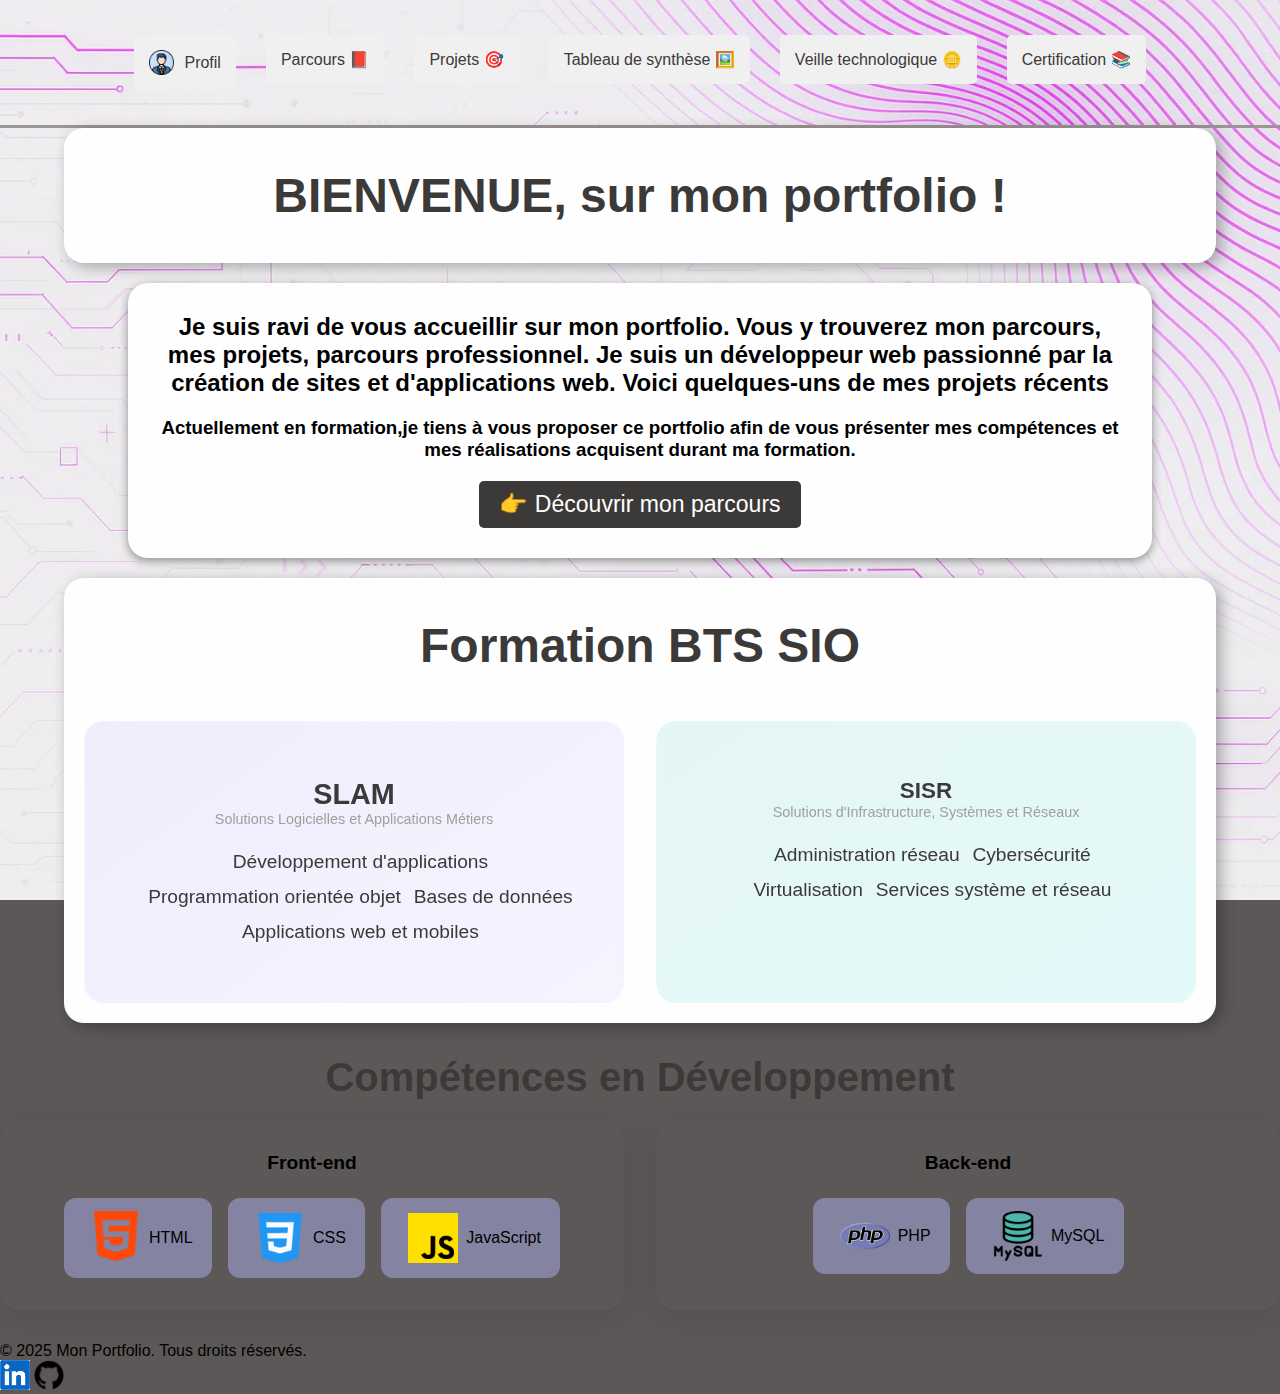
<file: index.html>
<!DOCTYPE html>
<html lang="fr">

<head>
    <meta charset="UTF-8">
    <meta name="viewport" content="width=device-width, initial-scale=1.0">
    <title>Portfolio</title>
    <link rel="stylesheet" href="../css/style.css">

    <header>
        <nav>
            <ul>
                <li><a href="./index.html" class="a-navigation">
                <img src="./image/profil.png" width="25px" class="img-nav"> Profil </a></li>
                
                <li><a href="./page/parcours.html" class="a-navigation">Parcours 📕</a></li>
                <li><a href="./page/projets.html" class="a-navigation">Projets 🎯</a></li>
                <li><a href="./page/E5.html" class="a-navigation">Tableau de synthèse 🖼️</a></li>
                <li><a href="./page/veille.html" class="a-navigation">Veille technologique 🪙</a></li>
                <li><a href="./page/certifications.html" class="a-navigation">Certification 📚</a></li>
            </ul>
        </nav>

    </header>

    <p id="barre"></p>
</head>

<body>
    <div class="BTS-title">
        <h1>BIENVENUE, sur mon portfolio !</h1>
    </div>
    
    <div class="BTS-container">
        <div class="BTS-box">
            <h2>Je suis ravi de vous accueillir sur mon portfolio. Vous y trouverez mon parcours, mes projets, parcours
                professionnel. Je suis un développeur web passionné par la création de sites et d'applications web.
                Voici quelques-uns de mes projets récents </h3>

            <h3>Actuellement en formation,je tiens à vous proposer ce portfolio afin de vous présenter mes compétences et mes
                réalisations acquisent durant ma formation.</h3>

            <button id="button-cv"><a href="./annexe/CV.pdf" target="_blank" id="a-button-cv"> 👉 Découvrir mon parcours</a></button>

        </div>
    </div>

 <!-- Section BTS SIO -->
 <div class="BTS-title">
    <h1>Formation BTS SIO</h1>
    <div class="modern-cards">
        <div class="modern-card slam">
            <div class="card-content">
                <div class="card-icon">
                    <i class="fas fa-code"></i>
                </div>
                <h2>SLAM</h2>
                <p class="card-subtitle">Solutions Logicielles et Applications Métiers</p>
                <ul class="card-details">
                    <li><i class="fas fa-check"></i> Développement d'applications</li>
                    <li><i class="fas fa-check"></i> Programmation orientée objet</li>
                    <li><i class="fas fa-check"></i> Bases de données</li>
                    <li><i class="fas fa-check"></i> Applications web et mobiles</li>
                </ul>
            </div>
            <div class="card-blur"></div>
        </div>

        <div class="modern-card sisr">
            <div class="card-content">
                <div class="card-icon">
                    <i class="fas fa-network-wired"></i>
                </div>
                <h3>SISR</h3>
                <p class="card-subtitle">Solutions d'Infrastructure, Systèmes et Réseaux</p>
                <ul class="card-details">
                    <li><i class="fas fa-check"></i> Administration réseau</li>
                    <li><i class="fas fa-check"></i> Cybersécurité</li>
                    <li><i class="fas fa-check"></i> Virtualisation</li>
                    <li><i class="fas fa-check"></i> Services système et réseau</li>
                </ul>
            </div>
            <div class="card-blur"></div>
        </div>
    </div>
</div>            

    <!-- Section Compétences -->
    <div class="competences-section">
        <h1>Compétences en Développement</h1>
        <div class="competences-grid">
            <div class="competences-category">
                <h3>Front-end</h3>
                <div class="competences-items">
                    <div class="competences-item">
                        <i class="fab fa-html5"></i>
                        <div> <img src="./image/html-5.png" width="50px"></div> <span>HTML</span>
                    </div>
                    <div class="competences-item">
                        <i class="fab fa-css3-alt"></i>
                        <img src="./image/css-3.png" width="50px"> <span>CSS</span>
                    </div>
                    <div class="competences-item">
                        <i class="fab fa-js"></i>
                        <img src="./image/javascript.png" width="50px"> <span>JavaScript</span>
                    </div>
                </div>
            </div>
            <div class="competences-category">
                <h3>Back-end</h3>
                <div class="competences-items">
                    <div class="competences-item">
                        <i class="fab fa-php"></i>
                        <img src="./image/php.png" width="50px"> <span>PHP</span>
                    </div>
                    <div class="competences-item">
                        <i class="fas fa-database"></i>
                        <img src="./image/mysql.png" width="50px"> <span>MySQL</span> 
                    </div>
                </div>
            </div>
        </div>
    </div>

</body>


<footer>
     <p> &copy; 2025 Mon Portfolio. Tous droits réservés.</p>

     <div>
        <div>
            <a href="https://www.linkedin.com/in/anis-chaouch-613280279/" target="_blank"><img src="./image/linkedin.png" width="30px"></a>
            <a href="https://github.com/Glicheur94" target="_blank"><img src="./image/Github.png" width="30px"></a>
                
        </div>
     </div>
</footer>

</html>
</file>
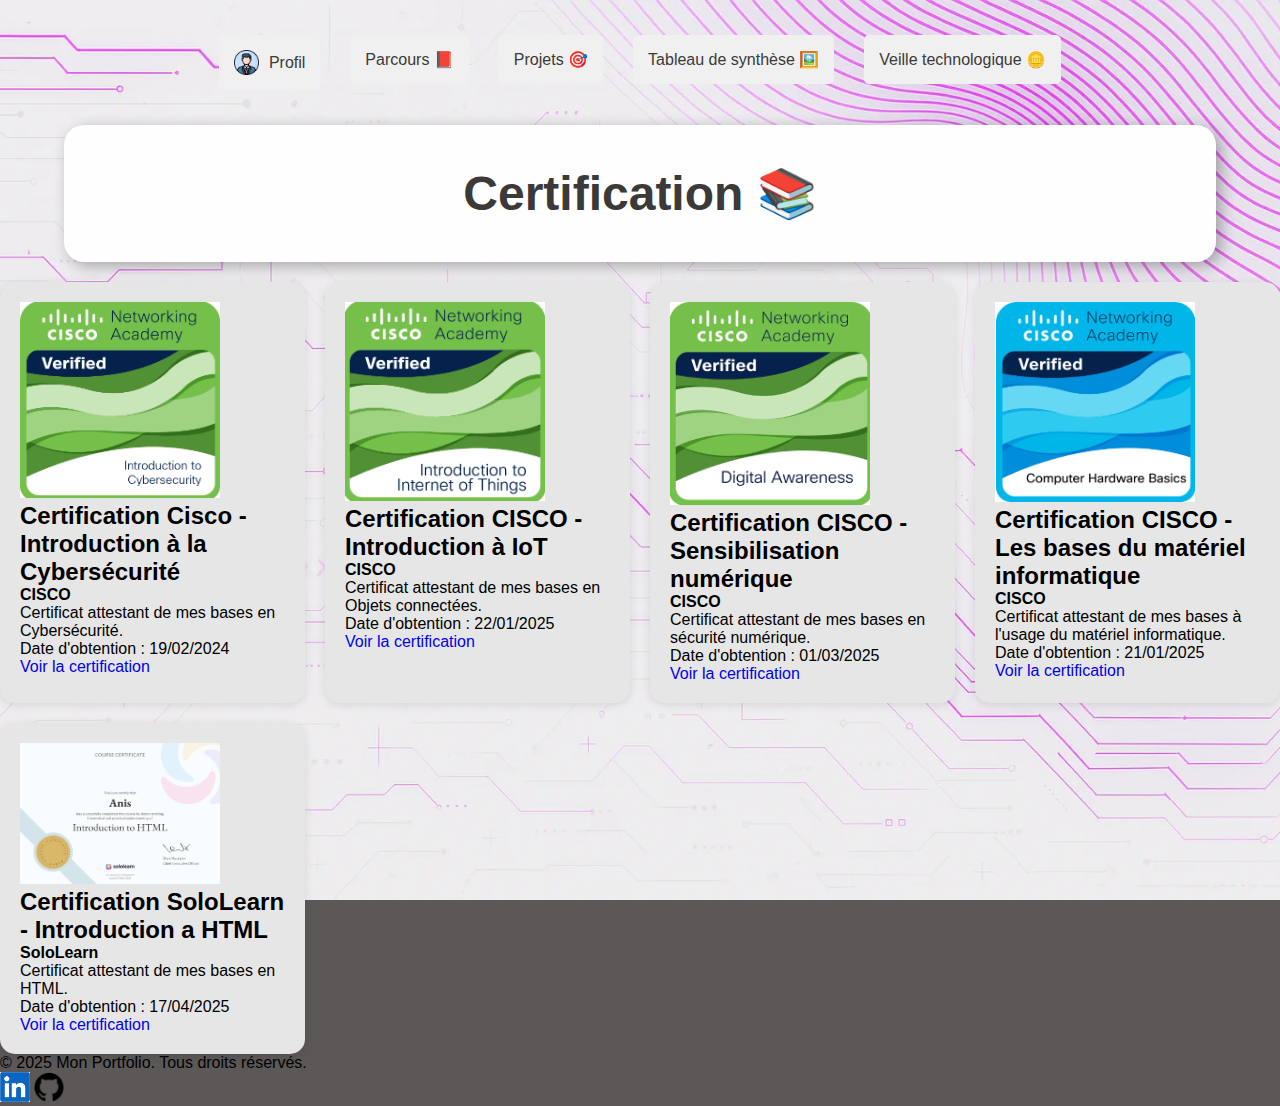
<file: page/certifications.html>
<!DOCTYPE html>
<html lang="fr">

<head>
    <meta charset="UTF-8">
    <meta name="viewport" content="width=device-width, initial-scale=1.0">
    <title>Certification</title>
    <link rel="stylesheet" href="../css/style.css">

    <header>
        <nav>
            <ul>
                <li><a href="../index.html" class="a-navigation">
                <img src="../image/profil.png" width="25px" class="img-nav"> Profil </a></li>
                
                <li><a href="./parcours.html" class="a-navigation">Parcours 📕</a></li>
                <li><a href="./projets.html" class="a-navigation">Projets 🎯</a></li>
                <li><a href="./E5.html" class="a-navigation">Tableau de synthèse 🖼️</a></li>
                <li><a href="./veille.html" class="a-navigation">Veille technologique 🪙</a></li>

            </ul>
        </nav>

    </header>
    <body>
        <div class="BTS-title">
            <h1>Certification 📚</h1>
        </div>

        <!DOCTYPE html>
<html lang="en">

<head>
    <meta charset="UTF-8">
    <meta name="viewport" content="width=device-width, initial-scale=1.0">
    <title>Document</title>
</head>
<style>
    .liste-certification {
        display: grid;
        grid-template-columns: repeat(auto-fit, minmax(280px, 1fr));
        gap: 20px;
    }

    .carte-certification {
        background-color: #e6e6e6;
        padding: 20px;
        border-radius: 15px;
        box-shadow: 0 2px 10px rgba(0, 0, 0, 0.1);
    }
</style>

<body>
    <header>
        <!-- Ta navigation -->
    </header>
    <div class="liste-certification">
        <div class="carte-certification">
            <img src="../image/certification/Introduction_a_la_cybersecurite.png" alt="Introduction_a_la_cybersecurite" width="200px">
            <h2>Certification Cisco - Introduction à la Cybersécurité</h2>
            <strong>CISCO</strong> 
            <p>Certificat attestant de mes bases en Cybersécurité.</p>
            <p>Date d'obtention : 19/02/2024</p>
            <a href="https://www.credly.com/badges/32831f19-ca00-4af4-9ae2-126a320792f6">Voir la certification</a>
        </div>
        <div class="carte-certification">
            <img src="../image/certification/Introduction_a_IoT.png" alt="image de la certification blabla" width="200px">
            <h2>Certification CISCO - Introduction à IoT</h2>
            <strong>CISCO</strong>
            <p>Certificat attestant de mes bases en Objets connectées.</p>
            <p>Date d'obtention : 22/01/2025</p>
            <a href="https://www.credly.com/badges/b7dfe6d3-83d1-4b2b-b543-e91ac6ce6f0f">Voir la certification</a>
        </div>
        <div class="carte-certification">
            <img src="../image/certification/Digital_Awareness.png" alt="image de la certification blabla" width="200px">
            <h2>Certification CISCO - Sensibilisation numérique</h2>
            <strong>CISCO</strong>
            <p>Certificat attestant de mes bases en sécurité numérique.</p>
            <p>Date d'obtention : 01/03/2025</p>
            <a href="https://www.credly.com/badges/323e6a99-5af1-4985-b9a0-9525d757c357">Voir la certification</a>
        </div>
        <div class="carte-certification">
            <img src="../image/certification/Computer_Hardware_Basics.png" alt="image de la certification blabla" width="200px">
            <h2>Certification CISCO - Les bases du matériel informatique</h2>
            <strong>CISCO</strong>
            <p>Certificat attestant de mes bases à l'usage du matériel informatique.</p>
            <p>Date d'obtention : 21/01/2025</p>
            <a href="https://www.credly.com/badges/881a9624-62a7-4d6c-a8a9-14ff4dda2c67">Voir la certification</a>
        </div>
        <div class="carte-certification">
            <img src="../image/certification/Introduction_a_HTML.png" alt="image de la certification blabla" width="200px">
            <h2>Certification SoloLearn - Introduction a HTML</h2>
            <strong>SoloLearn</strong>
            <p>Certificat attestant de mes bases en HTML.</p>
            <p>Date d'obtention : 17/04/2025</p>
            <a href="https://www.sololearn.com/fr/certificates/CC-STQGAGRE">Voir la certification</a>
        </div>
    </div>
</body>

</html>
    </body>

    <footer>
        <p> &copy; 2025 Mon Portfolio. Tous droits réservés.</p>

        <div>
            <a href="https://www.linkedin.com/in/anis-chaouch-613280279/" target="_blank"><img src="../image/linkedin.png" width="30px"></a>
            <a href="https://github.com/Glicheur94" target="_blank"><img src="../image/Github.png" width="30px"></a>  
        </div>
    </footer>
    </html>
</file>
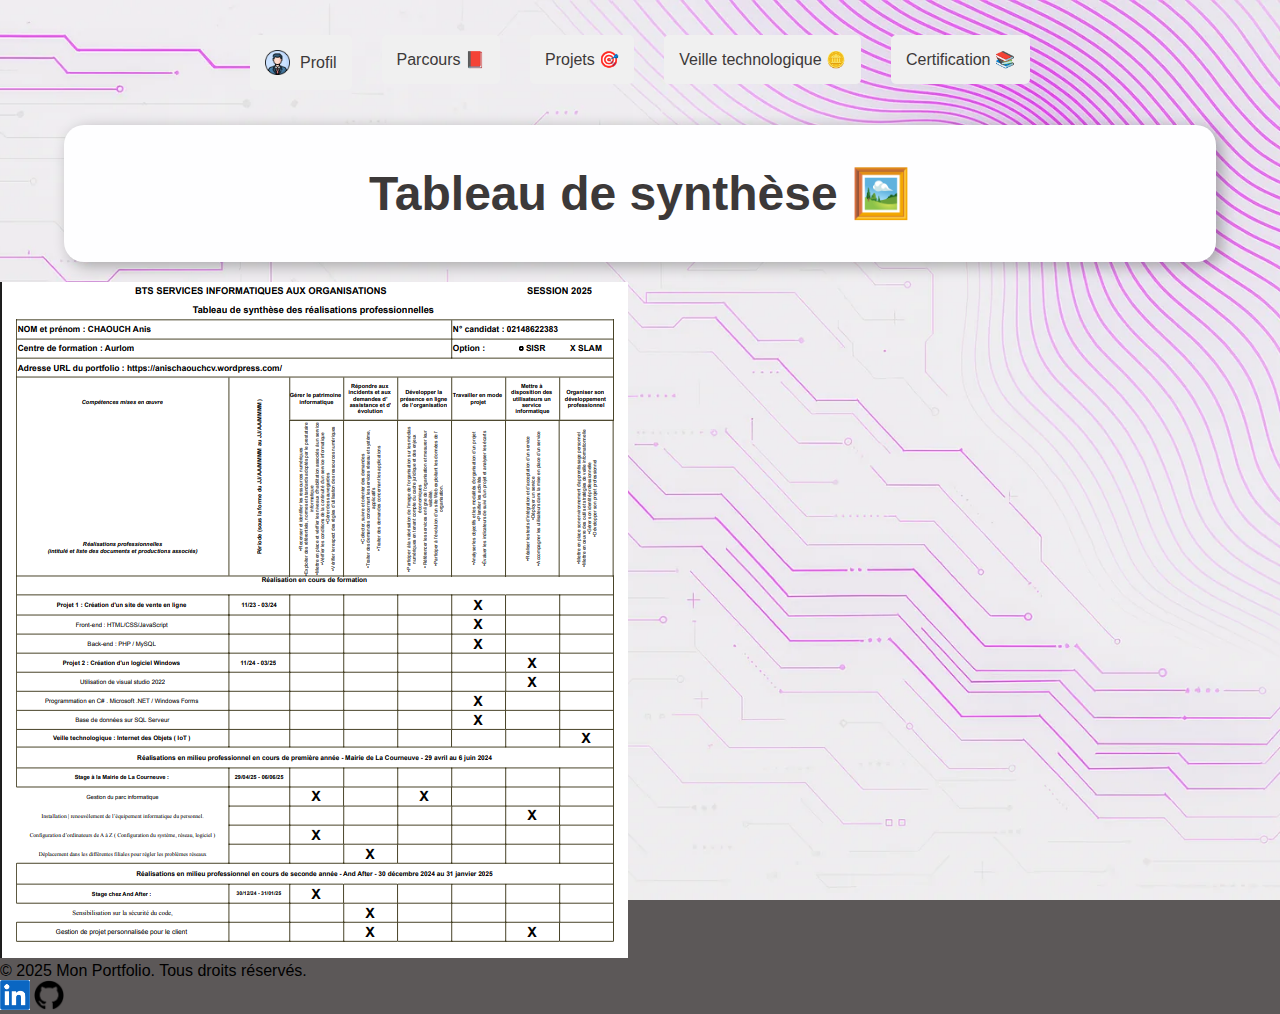
<file: page/E5.html>
<!DOCTYPE html>
<html lang="fr">

<head>
    <meta charset="UTF-8">
    <meta name="viewport" content="width=device-width, initial-scale=1.0">
    <title>Tableau de synthèse</title>
    <link rel="stylesheet" href="../css/style.css">

    <header>
        <nav>
            <ul>
                <li><a href="../index.html" class="a-navigation">
                <img src="../image/profil.png" width="25px" class="img-nav"> Profil </a></li>
                
                <li><a href="./parcours.html" class="a-navigation">Parcours 📕</a></li>
                <li><a href="./projets.html" class="a-navigation">Projets 🎯</a></li>
                <li><a href="./veille.html" class="a-navigation">Veille technologique 🪙</a></li>
                <li><a href="./certifications.html" class="a-navigation">Certification 📚</a></li>

            </ul>
        </nav>

    </header>
    <body>
        <div class="BTS-title">
            <h1>Tableau de synthèse 🖼️</h1>
        </div>
        <img src="../image/Tableau_de_synthese.png" alt="veille" class="img-veille">
        
    </body>

    <footer>
        <p> &copy; 2025 Mon Portfolio. Tous droits réservés.</p>

        <div>
            <a href="https://www.linkedin.com/in/anis-chaouch-613280279/" target="_blank"><img src="../image/linkedin.png" width="30px"></a>
            <a href="https://github.com/Glicheur94" target="_blank"><img src="../image/Github.png" width="30px"></a>  
        </div>
    </footer>
    </html>
</file>
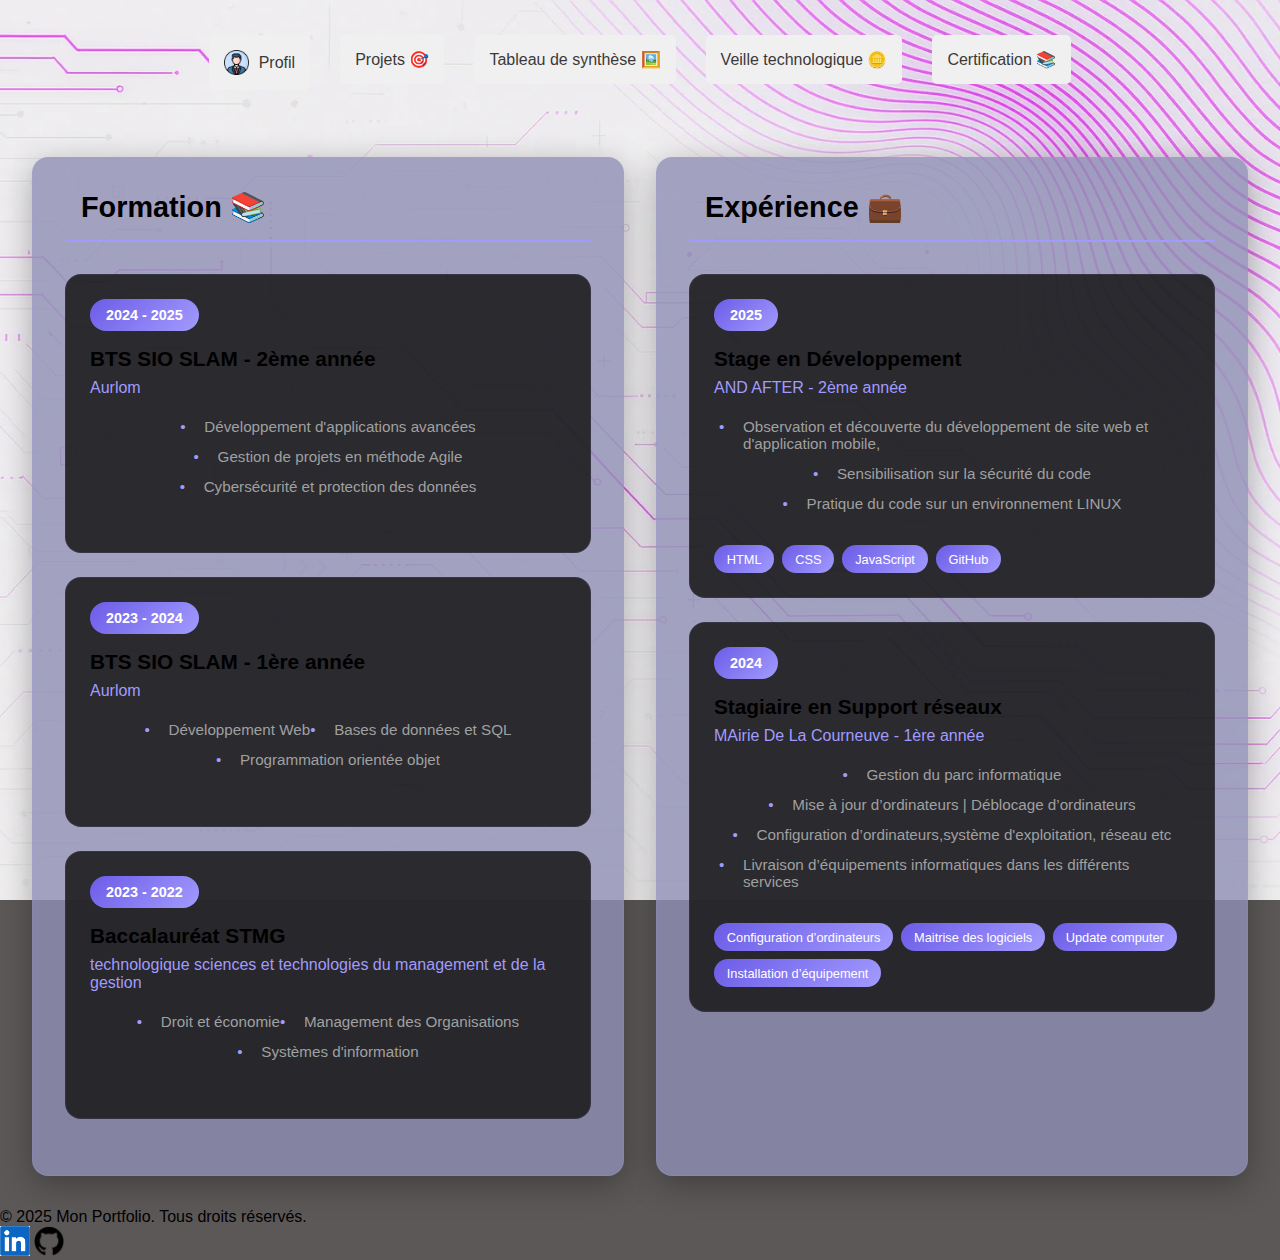
<file: page/parcours.html>
<!DOCTYPE html>
<html lang="fr">

<head>
    <meta charset="UTF-8">
    <meta name="viewport" content="width=device-width, initial-scale=1.0">
    <title>Parcours</title>
    <link rel="stylesheet" href="../css/style.css">

    <header>
        <nav>
            <ul>
                <li><a href="../index.html" class="a-navigation">
                <img src="../image/profil.png" width="25px" class="img-nav"> Profil </a></li>

                
                <li><a href="./projets.html" class="a-navigation">Projets 🎯</a></li>
                <li><a href="./E5.html" class="a-navigation">Tableau de synthèse 🖼️</a></li>
                <li><a href="./veille.html" class="a-navigation">Veille technologique 🪙</a></li>
                <li><a href="./certifications.html" class="a-navigation">Certification 📚</a></li>

            </ul>
        </nav>

    </header>
    <body>
        <div class="sections-container">
            <!-- Section Formation -->
            <div class="section">
                <h2><i class="fas fa-graduation-cap"></i>Formation 📚</h2>
                
                <div class="experience-card">
                    <span class="date-badge">2024 - 2025</span>
                    <h3 class="experience-title">BTS SIO SLAM - 2ème année</h3>
                    <p class="experience-subtitle">Aurlom</p>
                    <ul class="missions">
                        <li>Développement d'applications avancées</li> <br>
                        <li>Gestion de projets en méthode Agile</li> <br>
                        <li>Cybersécurité et protection des données</li> <br>
                    </ul>
                </div>
    
                <div class="experience-card">
                    <span class="date-badge">2023 - 2024</span>
                    <h3 class="experience-title">BTS SIO SLAM - 1ère année</h3>
                    <p class="experience-subtitle">Aurlom</p>
                    <ul class="missions">
                        <li>Développement Web</li> <br>
                        <li>Bases de données et SQL</li> <br>
                        <li>Programmation orientée objet</li> <br>
                    </ul>
                </div>
    
                <div class="experience-card">
                    <span class="date-badge">2023 - 2022</span>
                    <h3 class="experience-title">Baccalauréat STMG</h3>
                    <p class="experience-subtitle">technologique sciences et technologies du management et de la gestion</p>
                    <ul class="missions">
                        <li>Droit et économie</li> <br>
                        <li>Management des Organisations</li> <br>
                        <li>Systèmes d'information</li> <br>
                    </ul>
                </div>
            </div>
    
            <!-- Section Expérience -->
            <div class="section">
                <h2><i class="fas fa-briefcase"></i>Expérience 💼</h2>
                
                <div class="experience-card">
                    <span class="date-badge">2025</span>
                    <h3 class="experience-title">Stage en Développement</h3>
                    <p class="experience-subtitle">AND AFTER - 2ème année</p>
                    <ul class="missions">
                        <li>Observation et découverte du développement de site web et d'application mobile,</li> <br>
                        <li>Sensibilisation sur la sécurité du code</li> <br>
                        <li>Pratique du code sur un environnement LINUX</li> <br>
                    </ul>
                    <div class="skills">
                        <span class="skill-badge">HTML</span>
                        <span class="skill-badge">CSS</span>
                        <span class="skill-badge">JavaScript</span>
                        <span class="skill-badge">GitHub</span>
                    </div>
                </div>
    
                <div class="experience-card">
                    <span class="date-badge">2024</span>
                    <h3 class="experience-title">Stagiaire en Support réseaux</h3>
                    <p class="experience-subtitle">MAirie De La Courneuve - 1ère année</p>
                    <ul class="missions">
                        <li>Gestion du parc informatique</li>
                        <li>Mise à jour d’ordinateurs | Déblocage d’ordinateurs</li>
                        <li>Configuration d’ordinateurs,système d'exploitation, réseau etc</li>
                        <li>Livraison d’équipements informatiques dans les différents services</li>
                    </ul>
                    <div class="skills">
                        <span class="skill-badge">Configuration d’ordinateurs</span>
                        <span class="skill-badge">Maitrise des logiciels</span>
                        <span class="skill-badge">Update computer</span>
                        <span class="skill-badge">Installation d’équipement</span>
                    </div>
                </div>
            </div>
        </div>
    </body>

    <footer>
        <p> &copy; 2025 Mon Portfolio. Tous droits réservés.</p>

        <div>
            <a href="https://www.linkedin.com/in/anis-chaouch-613280279/" target="_blank"><img src="../image/linkedin.png" width="30px"></a>
            <a href="https://github.com/Glicheur94" target="_blank"><img src="../image/Github.png" width="30px"></a>
        </div>
    </footer>
    </html>
</file>
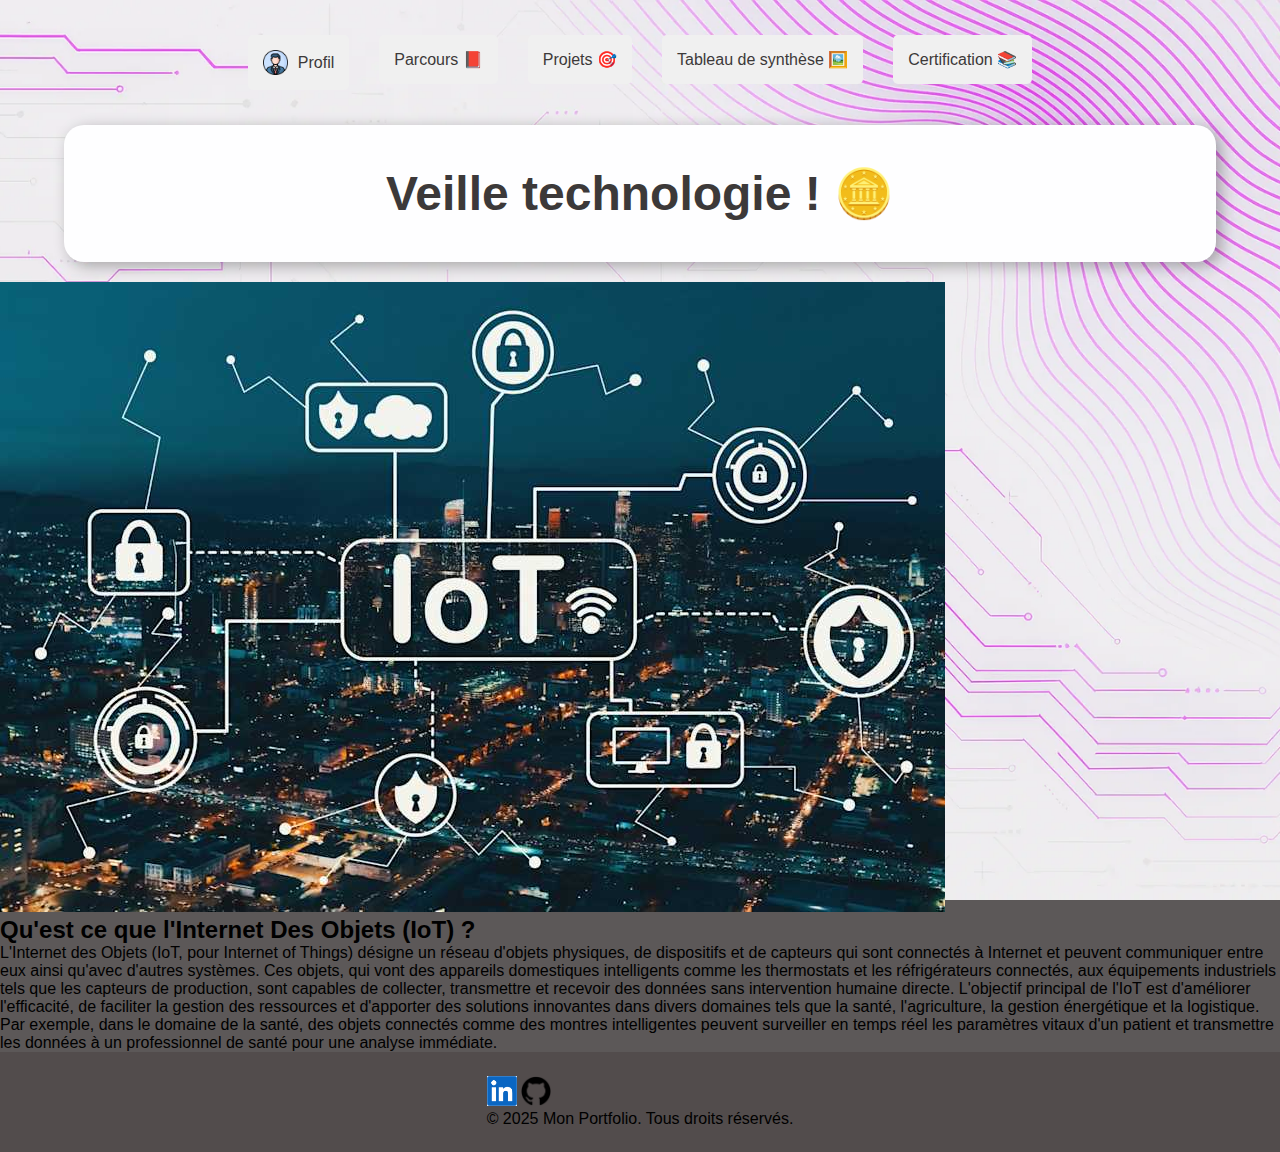
<file: page/veille.html>
<!DOCTYPE html>
<html lang="fr">

<head>
    <meta charset="UTF-8">
    <meta name="viewport" content="width=device-width, initial-scale=1.0">
    <title>Veille technologique</title>
    <link rel="stylesheet" href="../css/style.css">

    <header>
        <nav>
            <ul>
                <li><a href="../index.html" class="a-navigation"><img src="../image/profil.png" width="25px"
                            class="img-nav"> Profil </a></li>
                <li><a href="./parcours.html" class="a-navigation">Parcours 📕</a></li>
                <li><a href="./projets.html" class="a-navigation">Projets 🎯</a></li>
                <li><a href="./E5.html" class="a-navigation">Tableau de synthèse 🖼️</a></li>
                <li><a href="./certifications.html" class="a-navigation">Certification 📚</a></li>

            </ul>
        </nav>

    </header>
    <body>
        <div class="BTS-title">
            <h1>Veille technologie ! 🪙</h1>
        </div>
        <div class="img-veille">
        <img src="../image/veille/IoT.jpg" alt="veille" class="img-veille">
        </div>
        <div class="veille-techno">
            <h2>Qu'est ce que l'Internet Des Objets (IoT) ? </h2>
            <p>L'Internet des Objets (IoT, pour Internet of Things) désigne un réseau d'objets physiques, de dispositifs et de capteurs qui sont connectés à Internet et peuvent communiquer entre eux ainsi qu'avec d'autres systèmes. 
                Ces objets, qui vont des appareils domestiques intelligents comme les thermostats et les réfrigérateurs connectés, aux équipements industriels tels que les capteurs de production, sont capables de collecter, transmettre et recevoir des données sans intervention humaine directe. 
                L'objectif principal de l'IoT est d'améliorer l'efficacité, de faciliter la gestion des ressources et d'apporter des solutions innovantes dans divers domaines tels que la santé, l'agriculture, la gestion énergétique et la logistique. Par exemple, dans le domaine de la santé, des objets connectés comme des montres intelligentes peuvent surveiller en temps réel les paramètres vitaux d'un patient et transmettre les données à un professionnel de santé pour une analyse immédiate.</p>
            
    </body>

    <footer>
        
                <div class="footer">
            <div>
                <a href="https://www.linkedin.com/in/anis-chaouch-613280279/" target="_blank">
                <img src="../image/linkedin.png" width="30px"></a>
                <a href="https://github.com/Glicheur94" target="_blank"><img src="../image/Github.png" width="30px"></a>
                <p> &copy; 2025 Mon Portfolio. Tous droits réservés.</p>
            </div>
        </div>
    </footer>
    </html>
</file>
<file: css/style.css>
body {
    background-image: url('/image/background.webp');  /* Set background image */
    background-repeat: no-repeat;
    background-size: cover;
    background-attachment: fixed;
    background-position: 60% 65%;
}

ul {
    list-style-type: none;  
    padding: 5px;  
    margin: 15px;  
    display: flex;  
    flex-wrap: wrap; 
    justify-content: center;  
}

.a-navigation {
    text-decoration: none;  
    color: #3c3939;  
    padding: 15px;  
    margin: 15px;  
    border-radius: 5px;  
    background-color: #f0f0f0;  
    transition: background-color 0.3s ease;  
    display: flex;  
    align-items: center;  
    justify-content: center;  
    box-shadow: 0px 0px 0px #3c3939;
}

.a-navigation:hover {
    background-color: #ddd;  
}
.a-navigation:active {
    background-color: #bbb;  
}

.img-nav {
    margin-right: 10px; 
}

#barre {
    border-bottom: solid 3px rgb(157, 149, 149); 
}

* {
    list-style: none;
    text-decoration: none;
    box-sizing: border-box;
}

h1 {
    text-align: center;  /* Center the heading text */
    color: #3c3939;  /* Set heading color to black */
    font-size: 2.5em;  /* Set font size for the heading */
    margin: 20px 0;  /* Add margin above and below the heading */
}

#button-cv {
    background-color: #3c3939;  /* Set button background color to black */
    color: white;  /* Set button text color to white */
    padding: 10px 20px;  /* Add padding around the button */
    border: none;  /* Remove default border */
    border-radius: 5px;  /* Round the corners of the button */
    cursor: pointer;  /* Change cursor to pointer on hover */
    font-size: 1.2em;  /* Set font size for the button text */
    transition: background-color 0.3s ease;  /* Smooth transition for background color change */
}
#button-cv:hover {
    background-color: #555;  /* Change button background color on hover */
}

#button-cv:active {
    background-color: #333;  /* Change button background color when button is active */
}
#button-cv:focus {
    outline: none;  /* Remove default focus outline */
    box-shadow: 0 0 5px #3c3939;  /* Add a shadow effect when button is focused */
}

#a-button-cv {
    text-align: center; 
    text-decoration: none;  /* Remove underline from link */
    color: white;  /* Set link text color to white */
    font-size: 1.2em;  /* Set font size for the link text */
    margin-top: 10px;  /* Add margin above the link */
}

.container {
    width: 90%;
    max-width: 1200px;
    /* margin: 0 auto 150px auto; */
    padding: 20px;
    color: var(--text-color);
    background-color: rgba(255, 255, 255, 0.1);
    border-radius: 20px;
    box-shadow: 0px 4px 15px rgba(0, 0, 0, 0.3);
    
}

.BTS-box {
    text-align: center;
    padding: 30px;
    border-radius: 20px;
    background-color: rgb(254, 254, 255);
    box-shadow: 0px 3px 10px rgba(0, 0, 0, 0.4);
    margin: 20px auto;  /* Center the box with auto margins */
    width: 80%;  /* Set width to 80% of the container */
    max-width: 1200px;  /* Set maximum width to 800px */
    display: flex;  /* Use flexbox for layout */
    flex-direction: column;  /* Stack items vertically */
    align-items: center;  /* Center items horizontally */
    justify-content: center;  /* Center items vertically */
    gap: 20px;  /* Add space between items */

}

.BTS-title {
    text-align: center;
    margin: 10px;
    flex-direction: column; 
    width: 90%;
    margin: 0 auto 150px auto; 
    max-width: 1200px;
    padding: 20px;
    color: var(--text-color);
    border-radius: 20px;
    box-shadow: 5px 4px 15px rgba(0, 0, 0, 0.3);
    background-color: rgb(254, 254, 255);
    font-size: 1.2em;  
    color: #3c3939;  
    margin-bottom: 20px;
}

.BTS-modules {
    text-align: center;
    margin: 10px;
    width: 90%;
    max-width: 1300px;
    /* margin: 0 auto 150px auto; */
    padding: 20px;
    color: var(--text-color);
    border-radius: 20px;
    display: flex;
    flex-direction: row;
    gap: 5rem;
    justify-content: center;
}

.BTS-module {
    flex: 1 1 45%;
    min-width: 300px;
    padding: 15px;
    border-radius: 15px;
    box-shadow: 0px 3px 10px rgba(0, 0, 0, 0.4);
    text-align: center;
    background-color: rgb(254, 254, 255);
    padding-right: 30px;
}


/* Test CSS */

.test-1 {
    width: 90%;
    max-width: 1200px;
    /* margin: 0 auto 150px auto; */
    padding: 20px;
    color: var(--text-color);
    background-color: rgba(255, 255, 255, 0.1);
    border-radius: 20px;
    box-shadow: 0px 4px 15px rgba(0, 0, 0, 0.3);
    background-color: rgb(254, 254, 255);
    display: flex;
    flex-direction: row;
    gap: 1rem;
    align-items: center;
    justify-content: center;
}

.test-gauche {
    background-color: rgb(254, 254, 255);
    border-right: 3px solid #333;
    padding-right: 30px;
}

.test-droite {
    background-color: rgb(254, 254, 255);
    padding-left: 30px;
}

.competences {
    flex: 1 1 20%; 
    min-width: 5px;
    border-radius: 15px;
    box-shadow: 0px 3px 5px rgba(0, 0, 0, 0.4);
    text-align: center;
    background-color: rgb(254, 254, 255);
    padding-right: 30px;
}

.competences-section {
    margin: 2rem 0;
}

.competences-section h2 {
    text-align: center;
    margin-bottom: 2rem;
    color: var(--text-primary);
}

.competences-grid {
    display: grid;
    grid-template-columns: repeat(2, 1fr);
    gap: 2rem;
    
}

.competences-category {
    background: var(--bg-primary);
    padding: 2rem;
    border-radius: 20px;
    box-shadow: 0 8px 32px rgba(0, 0, 0, 0.1);
}

.competences-category h3 {
    color: var(--text-primary);
    margin-bottom: 1.5rem;
    text-align: center;
    font-size: 1.2rem;
}

.competences-items {
    display: flex;
    flex-wrap: wrap;
    gap: 1rem;
    justify-content: center;
}

.competences-item {
    display: flex;
    align-items: center;
    gap: 0.5rem;
    padding: 0.8rem 1.2rem;
    background: var(--bg-secondary);
    border-radius: 12px;
    transition: transform 0.3s ease;
}

.competences-item:hover {
    transform: translateY(-3px);
    background: var(--accent-gradient);
    color: white;
}

.competences-item i {
    font-size: 1.2rem;
}
/* Cartes modernes */
.modern-cards {
    display: grid;
    grid-template-columns: repeat(2, 1fr);
    gap: 2rem;
    margin-top: 3rem;
}

.modern-card {
    position: relative;
    background: rgba(255, 255, 255, 0.05);
    border-radius: 20px;
    padding: 2rem;
    backdrop-filter: blur(10px);
    border: 1px solid rgba(255, 255, 255, 0.1);
    transition: transform 0.3s ease;
    overflow: hidden;
}

.modern-card:hover {
    transform: translateY(-10px);
}

.modern-card.slam {
    background: linear-gradient(145deg, rgba(108, 92, 231, 0.1), rgba(162, 155, 254, 0.1));
}

.modern-card.sisr {
    background: linear-gradient(145deg, rgba(0, 184, 148, 0.1), rgba(0, 206, 201, 0.1));
}

.card-content {
    position: relative;
    z-index: 1;
}

.card-icon {
    font-size: 2.5rem;
    margin-bottom: 1.5rem;
    color: var(--accent-primary);
}

.card-subtitle {
    color: var(--text-secondary);
    font-size: 0.9rem;
    margin-bottom: 1.5rem;
}

.card-details {
    list-style: none;
    padding: 0;
}

.card-details li {
    display: flex;
    align-items: center;
    gap: 0.8rem;
    margin-bottom: 0.8rem;
    color: var(--text-primary);
}

.card-details i {
    color: var(--accent-primary);
    font-size: 0.9rem;
}
.card-blur {
    position: absolute;
    top: 0;
    left: 0;
    right: 0;
    bottom: 0;
    border-radius: 20px;
    z-index: 0;
    opacity: 0;
    transition: opacity 0.3s ease;
    background: var(--accent-gradient);
    filter: blur(100px);
}

.modern-card:hover .card-blur {
    opacity: 0.1;
}
/* Responsive Styles */
@media (max-width: 768px) {
    .BTS-modules {
        flex-direction: column;  /* Stack items vertically on smaller screens */
        align-items: center;  /* Center items horizontally */
    }
    .BTS-module {
        width: 90%;  /* Set width to 90% of the container */
        max-width: none;  /* Remove maximum width restriction */
    }
    .test-1 {
        flex-direction: column;  /* Stack items vertically on smaller screens */
        align-items: center;  /* Center items horizontally */
    }
    .test-gauche, .test-droite {
        width: 100%;  /* Set width to 100% of the container */
        padding-right: 0;  /* Remove right padding */
        padding-left: 0;  /* Remove left padding */
    }
}


/* Experience Section */
.experience-section {
    margin: 2rem 0;
    padding: 2rem;
    background: var(--bg-primary);
    border-radius: 20px;
    box-shadow: 0 8px 32px rgba(0, 0, 0, 0.1);
}
.experience-card {
    background: var(--card-bg);
    border-radius: var(--border-radius);
    padding: 1.5rem;
    margin-bottom: 1.5rem;
    border: 1px solid var(--border-color);
    transition: transform 0.3s ease;
}

.experience-card:hover {
    transform: translateY(-5px);
}

.date-badge {
    display: inline-block;
    background: var(--accent-gradient);
    color: white;
    padding: 0.5rem 1rem;
    border-radius: 20px;
    font-size: 0.9rem;
    font-weight: 600;
    margin-bottom: 1rem;
}

.experience-title {
    font-size: 1.3rem;
    color: var(--text-primary);
    margin-bottom: 0.5rem;
}

.experience-subtitle {
    color: var(--accent-primary);
    font-size: 1rem;
    margin-bottom: 1rem;
}
.missions {
    list-style: none;
    margin: 1rem 0;
}

.missions li {
    color: var(--text-secondary);
    margin-bottom: 0.8rem;
    padding-left: 1.5rem;
    position: relative;
    font-size: 0.95rem;
}

.missions li::before {
    content: "•";
    color: var(--accent-primary);
    position: absolute;
    left: 0;
}

.skills {
    display: flex;
    flex-wrap: wrap;
    gap: 0.5rem;
    margin-top: 1rem;
}

.skill-badge {
    background: var(--accent-gradient);
    color: white;
    padding: 0.4rem 0.8rem;
    border-radius: 15px;
    font-size: 0.8rem;
    font-weight: 500;
}

    :root {
        --bg-primary: #5c5858;
        --bg-secondary: rgba(143, 143, 180, 0.8);
        --text-secondary: #a0a0a0;
        --accent-primary: #a29bfe;
        --accent-secondary: #6c5ce7;
        --accent-gradient: linear-gradient(135deg, #6c5ce7, #a29bfe);
        --card-shadow: 0 8px 32px rgba(0, 0, 0, 0.3);
        --border-radius: 16px;
        --card-bg: rgba(29, 29, 31, 0.9);
        --border-color: rgba(162, 155, 254, 0.1);
}

* {
            margin: 0;
            padding: 0;
            box-sizing: border-box;
            font-family: 'Plus Jakarta Sans', sans-serif;
        }

        body {
            background-color: var(--bg-primary);
            color: var(--text-primary);
        }

        .sections-container {
            max-width: 1400px;
            margin: 0 auto;
            padding: 2rem;
            display: grid;
            grid-template-columns: repeat(2, 1fr);
            gap: 2rem;
        }

        .section {
            background: var(--bg-secondary);
            border-radius: var(--border-radius);
            padding: 2rem;
            border: 1px solid var(--border-color);
            box-shadow: var(--card-shadow);
        }

        .section h2 {
            font-size: 1.8rem;
            color: var(--text-primary);
            margin-bottom: 2rem;
            padding-bottom: 1rem;
            border-bottom: 2px solid var(--accent-primary);
            display: flex;
            align-items: center;
            gap: 1rem;
        }

        .section h2 i {
            color: var(--accent-primary);
        }

        .footer {
            background-color: rgb(82, 76, 76);
            height: 100px;
            display: flex;
            flex-direction: row;
            justify-content: space-around;
            align-items: center;
        }
        
        .footer>img {
            height: 100px;
        }
</file>
